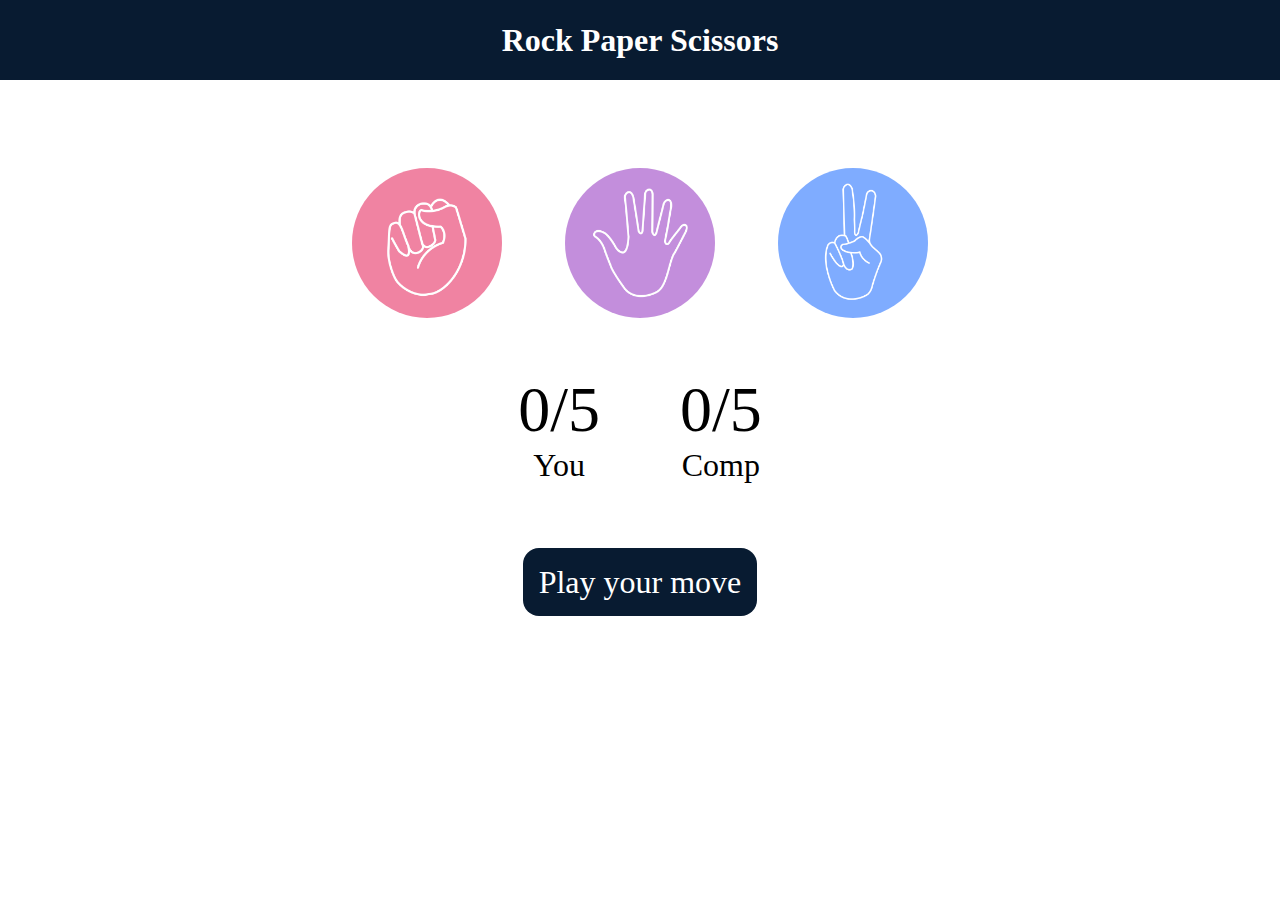
<file: rock-paper-scissor/index.html>
<!DOCTYPE html>
<html lang="en">
<head>
    <meta charset="UTF-8">
    <meta name="viewport" content="width=device-width, initial-scale=1.0">
    <title>Rock Paper Scissors</title>
    <link rel="stylesheet" href="style.css" />

</head>
<body>
    <h1>Rock Paper Scissors</h1>
    <div id="choices">
        <div class="choice" id="rock">
            <img src=".\images\rock.png" alt=""/>
        </div>
        <div class="choice" id="paper">
            <img src=".\images\paper.png" alt=""/>
        </div>
        <div class="choice" id="scissors">
            <img src=".\images\scissors.png" alt=""/>
        </div>
    </div>

    <div class="score-board">
        <div class="score">
          <p id="user-score">0/5</p>
          <p>You</p>
        </div>
        <div class="score">
          <p id="comp-score">0/5</p>
          <p>Comp</p>
        </div>
    </div>
  
    <div class="msg-container">
        <p id="msg">Play your move</p>
    </div>
    <script src="app.js"></script>
    
</body>
</html>
</file>
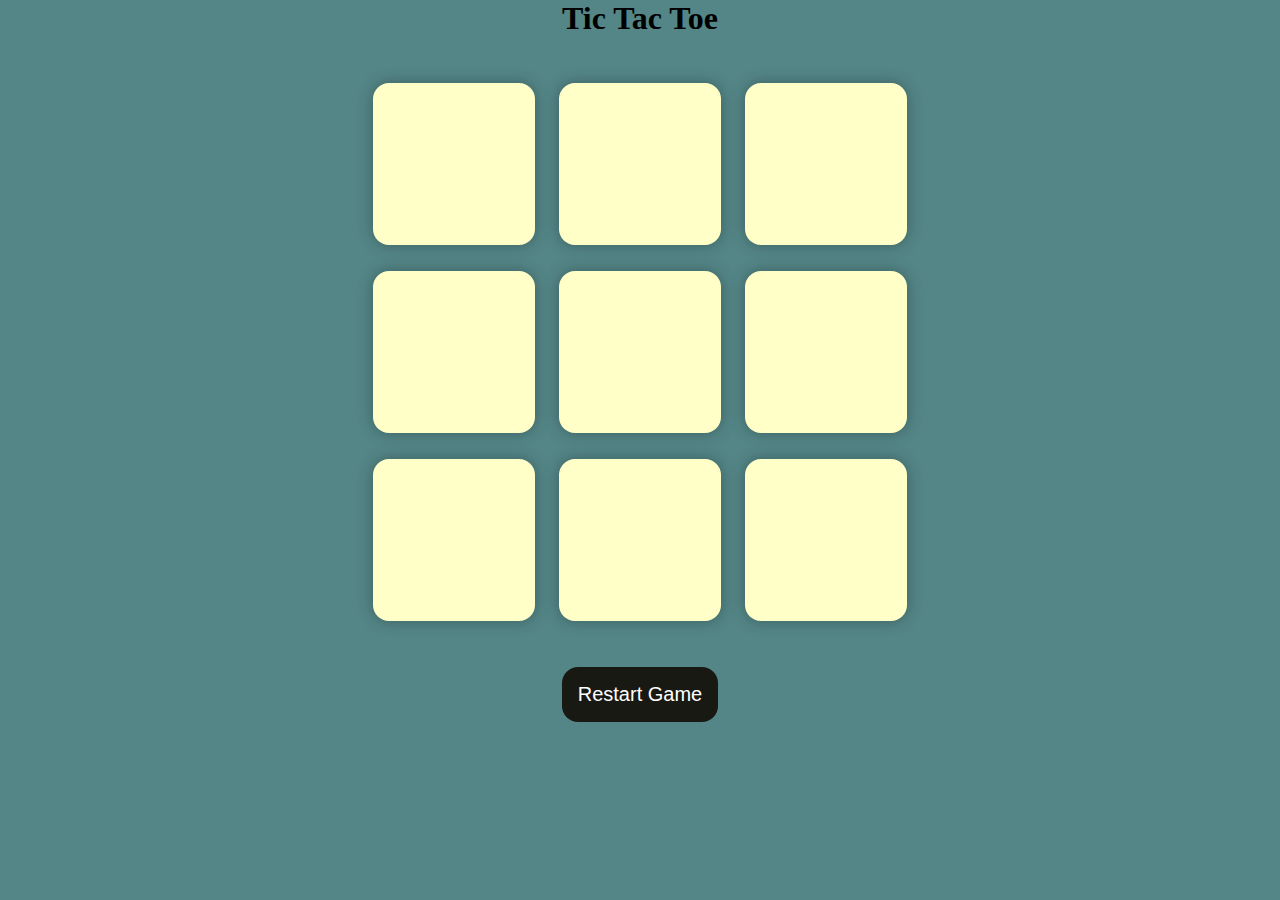
<file: Tic-Tac-Toe/index.html>
<!DOCTYPE html>
<html lang="en">
<head>
    <meta charset="UTF-8">
    <meta name="viewport" content="width=device-width, initial-scale=1.0">
    <title>Tic-Tac-Toe</title>
    <link rel="stylesheet" href="style.css">

</head>
<body>
    <h1>Tic Tac Toe</h1>
    <div id="container">
        <div id="gamebox">
            <button class="box" id="box1"></button>
            <button class="box" id="box2"></button>
            <button class="box" id="box3"></button>
            <button class="box" id="box4"></button>
            <button class="box" id="box5"></button>
            <button class="box" id="box6"></button>
            <button class="box" id="box7"></button>
            <button class="box" id="box8"></button>
            <button class="box" id="box9"></button>
        </div>
    </div>
    <button id="restart">Restart Game</button>
    <h2 id="msg"></h2>
    <script src="script.js"></script>
</body>
</html>
</file>
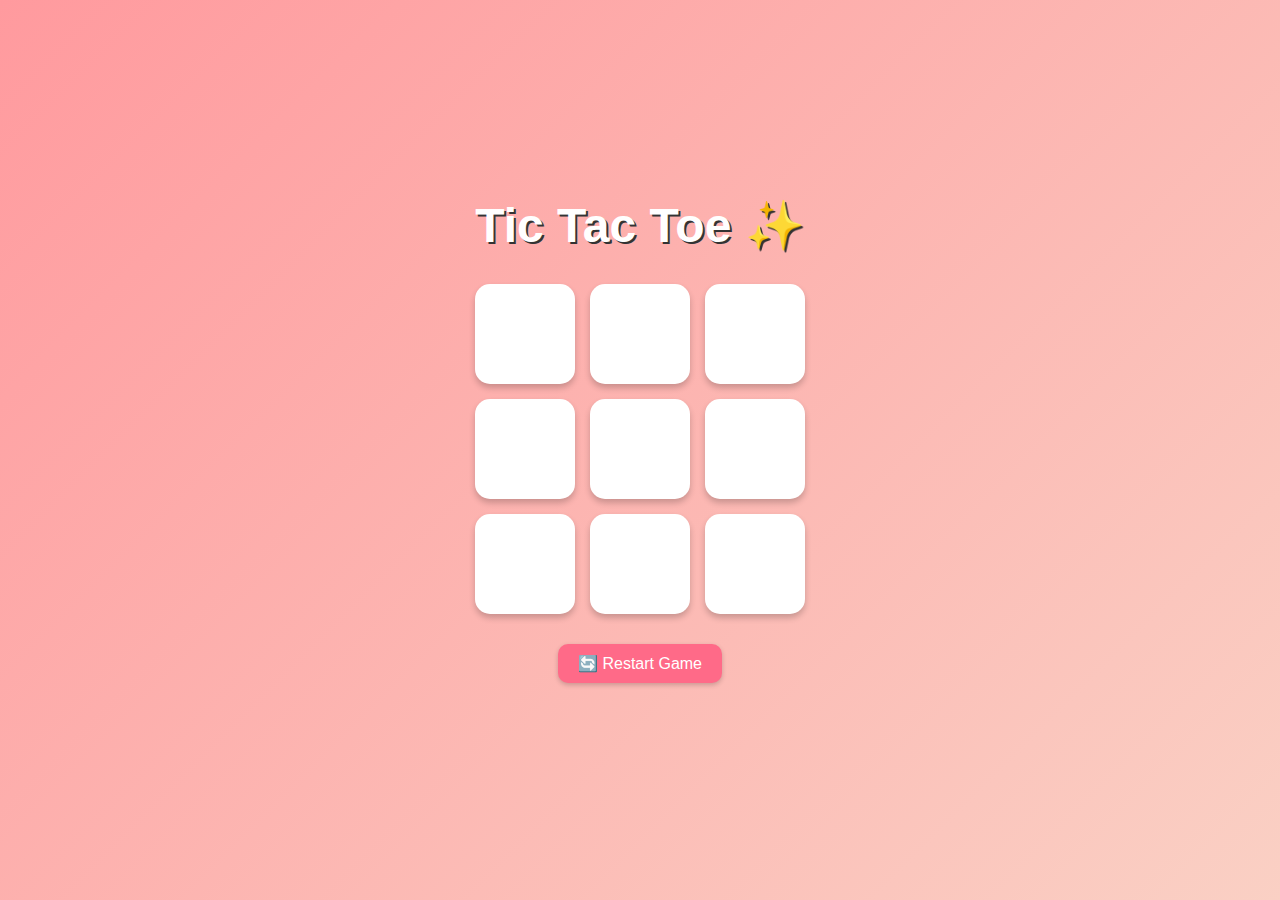
<file: Tic-Tac-Toe_game/index.html>
<!DOCTYPE html>
<html lang="en">
<head>
  <meta charset="UTF-8" />
  <meta name="viewport" content="width=device-width, initial-scale=1.0"/>
  <title>Tic Tac Toe</title>
  <link rel="stylesheet" href="style.css"/>
</head>
<body>
  <h1 class="title">Tic Tac Toe ✨</h1>
  <div id="container">
    <div id="gamebox">
      <button class="box" id="box1"></button>
      <button class="box" id="box2"></button>
      <button class="box" id="box3"></button>
      <button class="box" id="box4"></button>
      <button class="box" id="box5"></button>
      <button class="box" id="box6"></button>
      <button class="box" id="box7"></button>
      <button class="box" id="box8"></button>
      <button class="box" id="box9"></button>
    </div>
  </div>
  <div class="controls">
    <button id="restart">🔄 Restart Game</button>
    <h2 id="msg"></h2>
  </div>
  <script src="script.js"></script>
</body>
</html>
</file>
<file: rock-paper-scissor/style.css>
* {
    margin: 0;
    padding: 0;
    text-align: center;
  }


h1 {
    background-color: #081b31;
    color: #fff;
    height: 5rem;
    line-height: 5rem;
}

.choice{
  height: 165px;
  width: 165px;
  border-radius: 50%;
  display: flex;
  justify-content: center;
  align-items: center;
}
img{
  height: 150px;
  width: 150px;
  border-radius: 50%;
  object-fit: cover;
}

#choices{
  display: flex;
  justify-content: center;
  align-items: center;
  gap: 3rem;
  margin-top: 5rem;
}

.choice:hover{
  cursor: pointer;
  background-color: #081b31;
}


.score-board {
  display: flex;
  justify-content: center;
  align-items: center;
  font-size: 2rem;
  margin-top: 3rem;
  gap: 5rem;
}

#user-score,
#comp-score {
  font-size: 4rem;
}

.msg-container {
  margin-top: 5rem;
}

#msg {
  background-color: #081b31;
  color: #fff;
  font-size: 2rem;
  display: inline;
  padding: 1rem;
  border-radius: 1rem;
}
</file>
<file: Tic-Tac-Toe/style.css>
*{
    margin: 0;
    padding: 0;

}
body {
    background-color: #548687;
    text-align: center;
  }


#container{
    height: 70vh;
    display: flex;
    justify-content: center;
    align-items: center;


}

#gamebox{
    height: 60vmin;
    width:  60vmin;
    display: flex;
    justify-content: center;
    align-items: center;
    flex-wrap: wrap;
    gap: 1.5rem;


}


.box{
    height: 18vmin;
  width: 18vmin;
  border-radius: 1rem;
  border: none;
  box-shadow: 0 0 1rem rgba(0, 0, 0, 0.3);
  font-size: 8vmin;
  color: #b0413e;
  background-color: #ffffc7;
}


#restart{
    padding: 1rem;
  font-size: 1.25rem;
  background-color: #191913;
  color: #fff;
  border-radius: 1rem;
  border: none;
    
}

#msg{
    margin-top: 1rem;
    font-weight: bolder;



}
</file>
<file: Tic-Tac-Toe_game/style.css>
* {
    margin: 0;
    padding: 0;
    box-sizing: border-box;
    font-family: 'Segoe UI', Tahoma, Geneva, Verdana, sans-serif;
  }
  
  body {
    background: linear-gradient(135deg, #ff9a9e, #fad0c4);
    min-height: 100vh;
    display: flex;
    flex-direction: column;

    align-items: center;
    justify-content: center;
  }
  
  .title {
    font-size: 3rem;
    margin-bottom: 30px;
    color: #fff;
    text-shadow: 2px 2px #333;
  }
  
  #container {
    display: flex;
    justify-content: center;
    align-items: center;
  }
  
  #gamebox {
    display: grid;
    grid-template-columns: repeat(3, 100px);
    gap: 15px;
  }
  
  .box {
    width: 100px;
    height: 100px;
    font-size: 2.5rem;
    background-color: #fff;
    border-radius: 15px;
    border: none;
    box-shadow: 0 4px 6px rgba(0,0,0,0.2);
    cursor: pointer;
    transition: all 0.3s ease-in-out;
  }
  
  .box:hover:not(:disabled) {
    background-color: #f6f6f6;
    transform: scale(1.05);
  }
  
  .box:disabled {
    cursor: not-allowed;
    color: #666;
  }
  
  .controls {
    margin-top: 30px;
    text-align: center;
  }
  
  #restart {
    padding: 10px 20px;
    font-size: 1rem;
    background: #ff6a88;
    border: none;
    border-radius: 10px;
    color: white;
    cursor: pointer;
    box-shadow: 0 2px 5px rgba(0,0,0,0.2);
    transition: background 0.3s ease;
  }
  
  #restart:hover {
    background: #ff4d6d;
  }
  
  #msg {
    margin-top: 20px;
    font-size: 1.5rem;
    color: #fff;
  }
</file>
